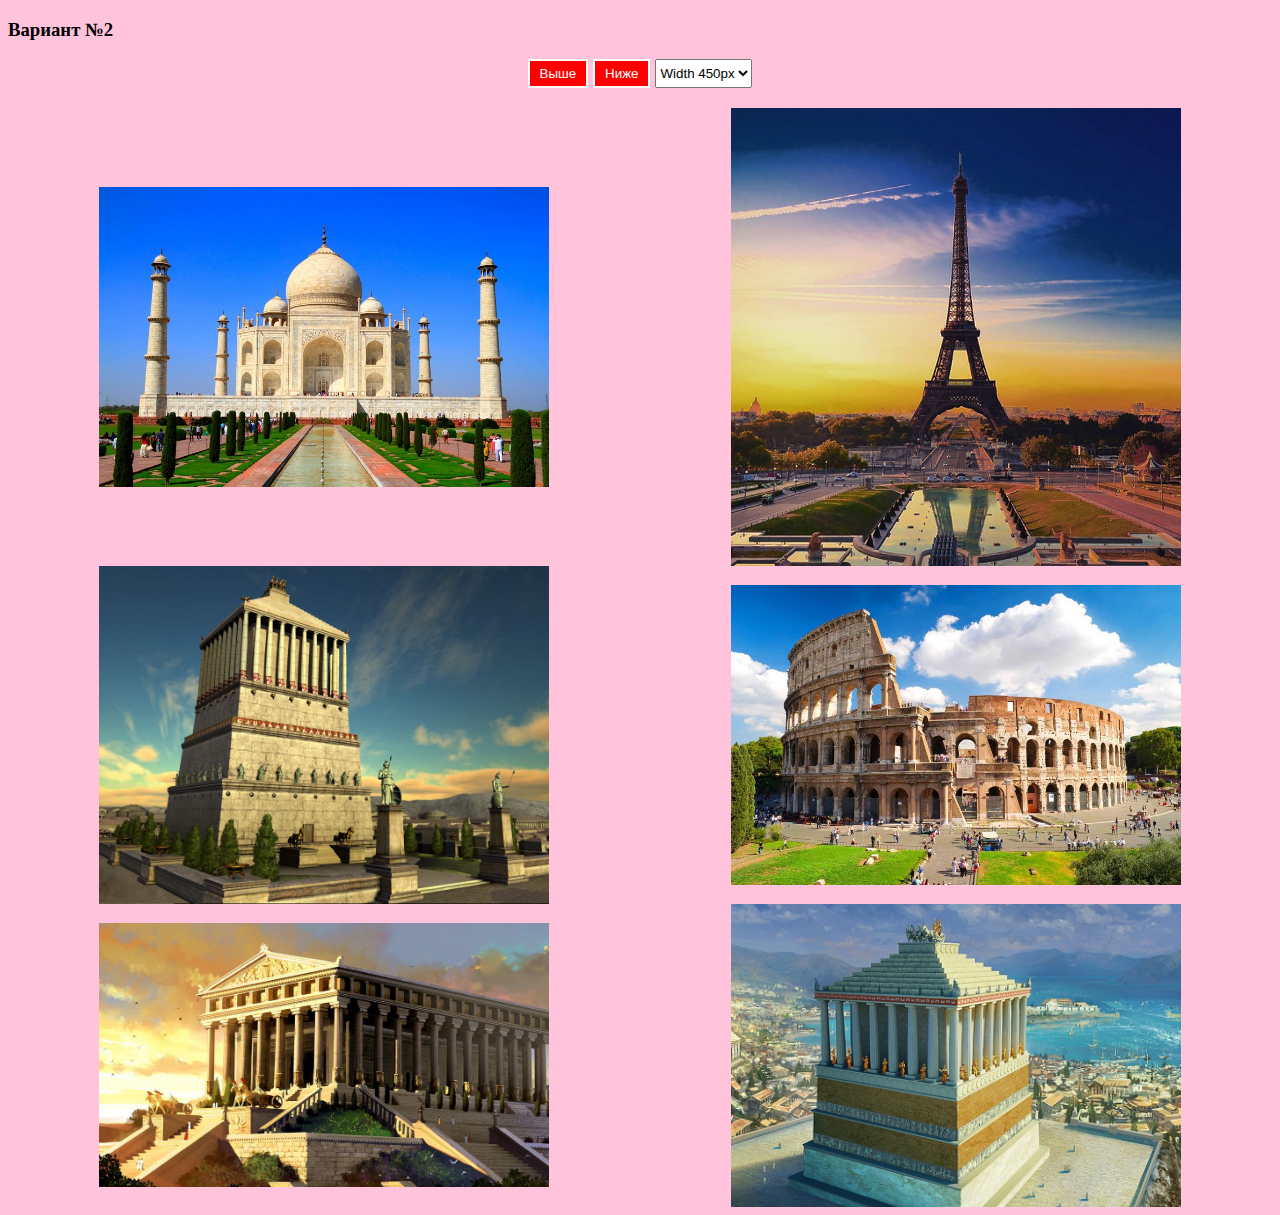
<file: итех_3/index.html>
<!DOCTYPE html>
<html lang="en">
<head>
	<meta charset="UTF-8">
	<title>Laba-3</title>
	<link rel="stylesheet" type="text/css" href="style.css">
	<link rel="shortcut icon" type="image/png" href="media/ico.png">
</head>
<body>
	
	<h3>Вариант №2</h3>

	<div class="buttons">
		<button title="Нажмите кнопку U" onclick="onclickUp()">Выше</button>
		<button title="Нажмите кнопку D" onclick="onclickDown()">Ниже</button>
		<select name="select" id='select' onchange="selectSize(this)">
			<option value="450">Width 450px</option>
			<option value="400">Width 400px</option>
			<option value="300">Width 300px</option>
			<option value="200">Width 200px</option>
			<option value="100">Width 100px</option>
		</select>
	</div>
	
	<div class="images">
		<img src="media/1.jpg" class="img" id="1" onclick="selectImg(this.id)">	
		<img src="media/2.jpg" class="img" id="2" onclick="selectImg(this.id)">
		<img src="media/3.jpg" class="img" id="3" onclick="selectImg(this.id)">
		<img src="media/4.jpg" class="img" id="4" onclick="selectImg(this.id)">	
		<img src="media/5.jpg" class="img" id="5" onclick="selectImg(this.id)">
		<img src="media/6.jpg" class="img" id="6" onclick="selectImg(this.id)">
	</div>
	
	<script type="text/javascript" src="script.js"></script>
</body>
</html>
</file>
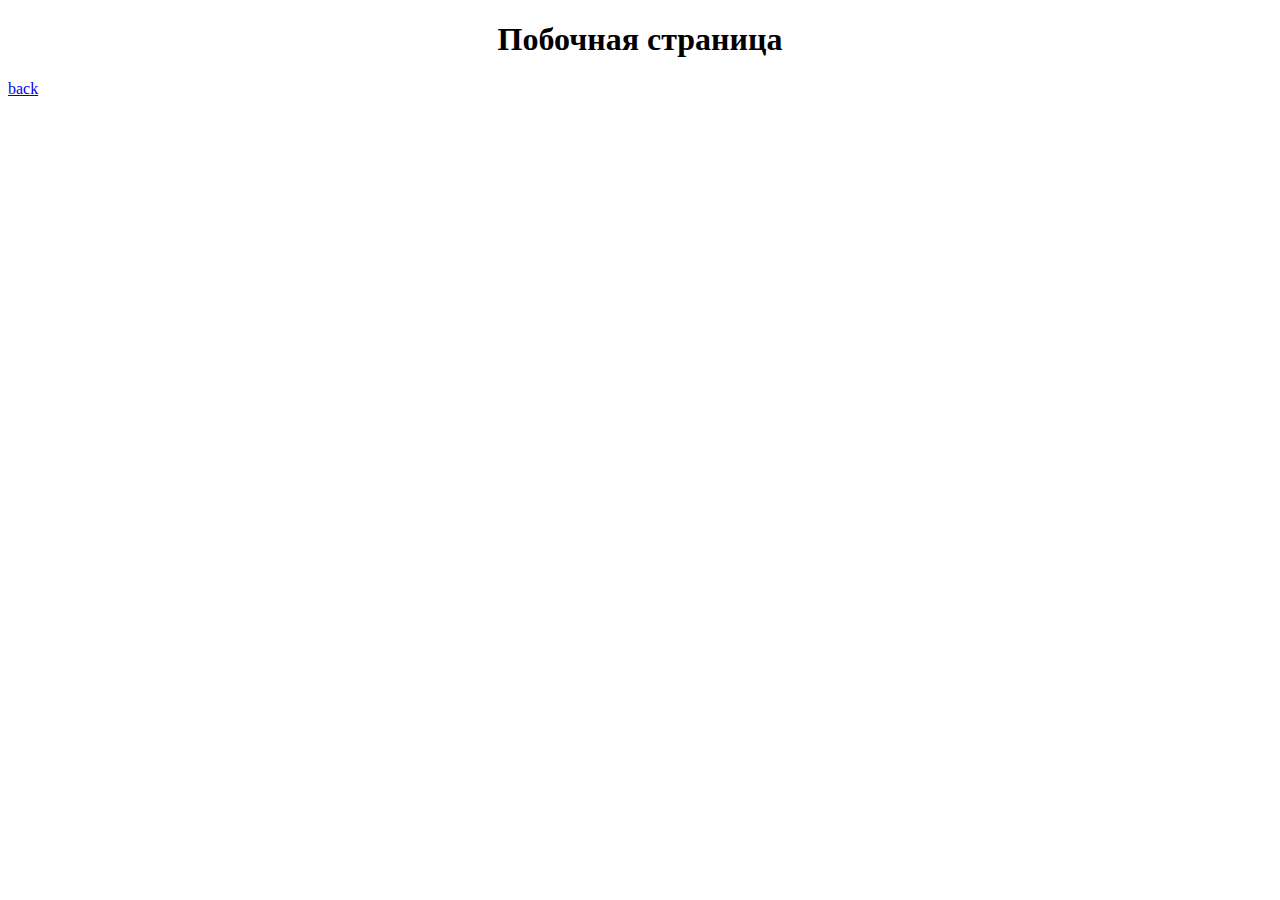
<file: итех_1/itex2.html>
<!DOCTYPE HTML>
<html>

  <head>
  <meta http-equiv="Content-Type" content="text/html; charset=utf-8">
  <title>lab1</title>
 </head>

 <body>
 <h1 align="center">Побочная страница</h1>
 <p><a href="itex_lab1.html">back</a></p>
 </body>
</html>
</file>
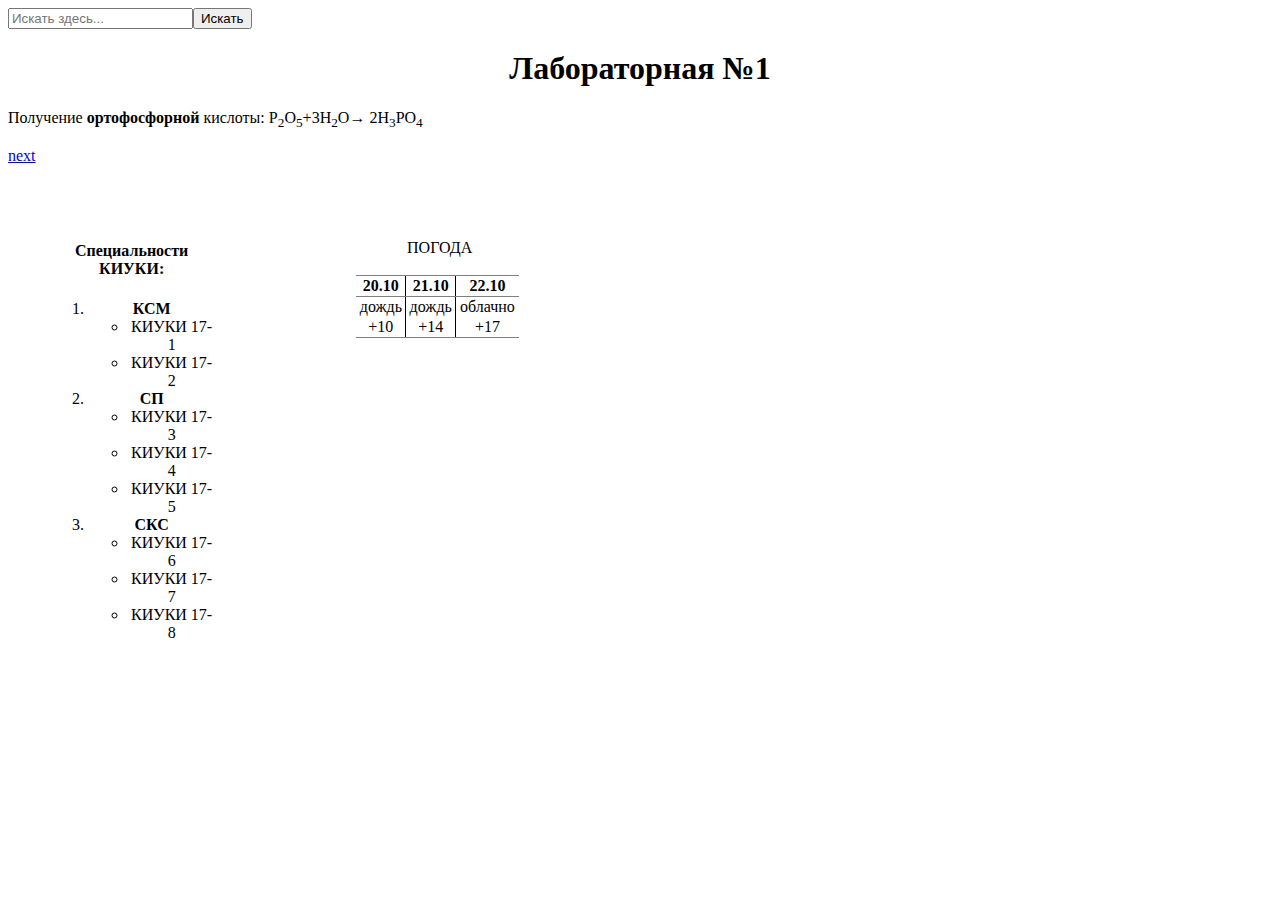
<file: итех_1/itex_lab1.html>
<!DOCTYPE HTML>
<html>

  <head>
  <meta http-equiv="Content-Type" content="text/html; charset=utf-8">
  <title>itex_lab1</title>
 </head>

 <body>
 <table width="50%" cellspacing="20" cellpadding="20">
   <tr> 
    <td width="20%" valign="top"><center><h4>Специальности КИУКИ:</h4>
	
	<ol>
	<li><strong>КСМ</strong></li>
	<ul>
	<li>КИУКИ 17-1</li>
	<li>КИУКИ 17-2</li>
	</ul>
	<li><strong>СП</strong>
	<ul>
	<li>КИУКИ 17-3</li>
	<li>КИУКИ 17-4</li>
	<li>КИУКИ 17-5</li>
	</ul>
	</li>
	<li><strong>СКС</strong></li>
	<ul>
	<li>КИУКИ 17-6</li>
	<li>КИУКИ 17-7</li>
	<li>КИУКИ 17-8</li>
	</ul>
	</ol>
	</td>
   
 
 
  <form>
  <input type="text" placeholder="Искать здесь..." type="search">
  <button type="submit">Искать</button>
  </form>


<!-- <td valign="top"> -->
  <h1 align="center">Лабораторная №1</h1>

  <p>Получение <strong>ортофосфорной </strong>кислоты:
		P<sub>2</sub>O<sub>5</sub>+3H<sub>2</sub>O&#8594 2H<sub>3</sub>PO<sub>4</sub> </p>
		
		<p><a href="itex2.html">next</a></p>
  </td>
    
    

		  
<td width="50%"valign="top"> 
  
  

<center>
  
	
	<table border=5 width=50% rules="groups" frame="hsides">
    <colgroup align="center">
    <colgroup align="center">
    <colgroup align="center">



    <caption>  ПОГОДА <br>
    </caption>
    <thead>
    <tr>
    <th>20.10 </th>
    <th>21.10 </th>
    <th>22.10 </th>
    </tr>
    </thead>
    <tbody>
    <tr><td><center>дождь</center></td><td><center>дождь</center></td><td><center>облачно</center></td></tr>
    <tr><td><center>+10</center></td><td><center>+14</center></td><td><center>+17</center></td></tr>

    </tbody>

    </table>
  
			</center></td>
   </tr>
  </table>
 </body>
</html>
</file>
<file: итех_3/style.css>
.buttons {
	display: flex;
	justify-content: center;
	margin-bottom: 20px;
}
button {
	padding: 5px 10px;
	background-color: rgb(255, 0, 0);
	color: white;
	border: 2px solid white;
	margin-right: 5px;
	transition: all 0.5s ease-in;
}

button:hover {
	background-color: white;
	color: black;
	border: 2px solid black;
}

.images {
	display: flex;
	justify-content: space-around;
	align-items: center;
	flex-wrap: wrap;
}

.img {
	width: 450px;
}

.img:hover {
	border: 2px solid yellow;
}

body {
	background-color: rgb(255, 196, 219);
}
</file>
